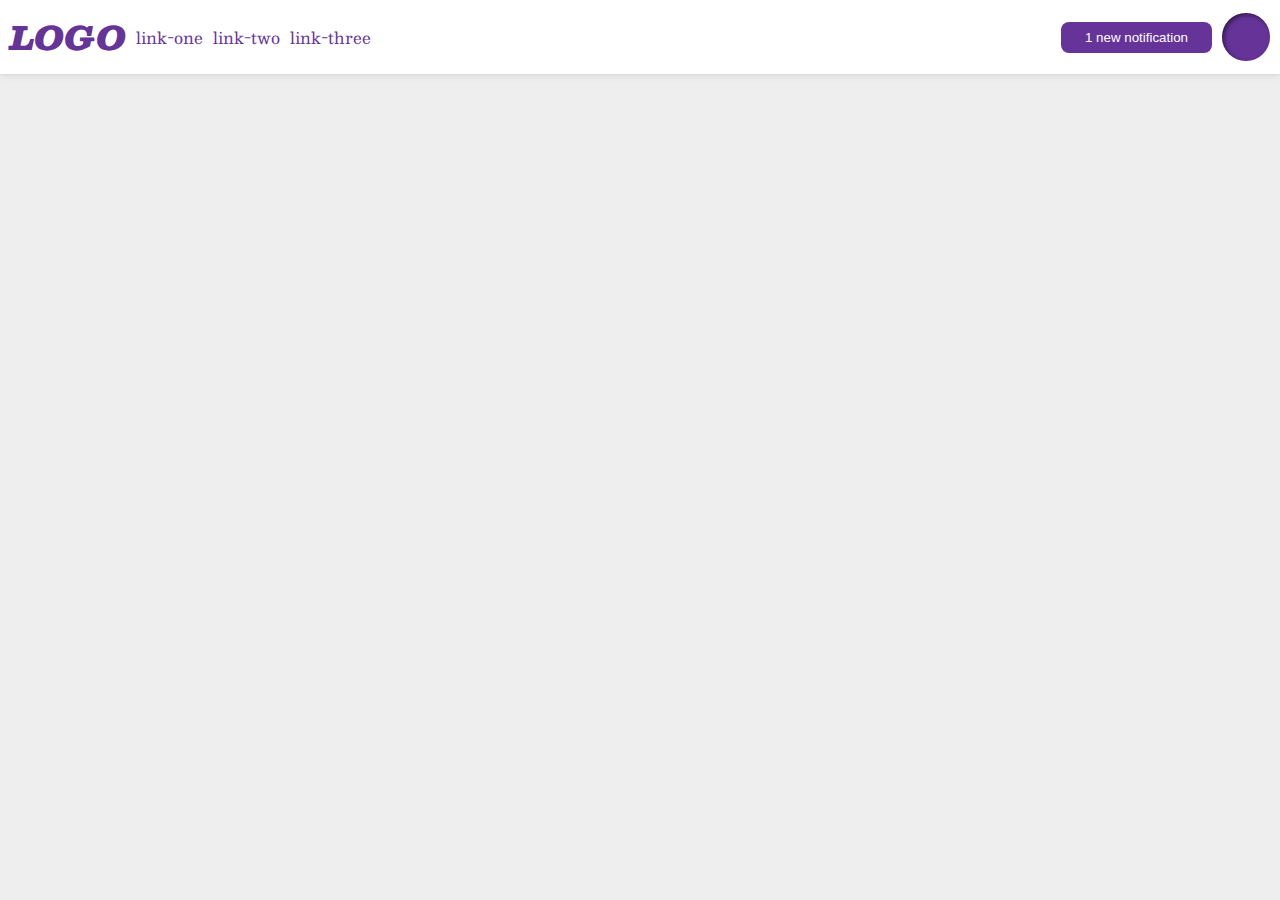
<file: flex/03-flex-header-2/index.html>
<!DOCTYPE html>
<html lang="en">
  <head>
    <meta charset="UTF-8">
    <meta http-equiv="X-UA-Compatible" content="IE=edge">
    <meta name="viewport" content="width=device-width, initial-scale=1.0">
    <title>Flex Header 2</title>
    <link rel="stylesheet" href="style.css">
  </head>
  <body>
    <div class="header">
      <div class="left-links">
        <div class="logo">
          LOGO
        </div>
        <ul class="links">
          <li><a href="https://google.com">link-one</a></li>
          <li><a href="https://google.com">link-two</a></li>
          <li><a href="https://google.com">link-three</a></li>
        </ul>
      </div>
      <div class="right-links">
        <button class="notifications">
          1 new notification
        </button>
        <div class="profile-image"></div>
      </div>
    </div>
  </body>
</html>
</file>
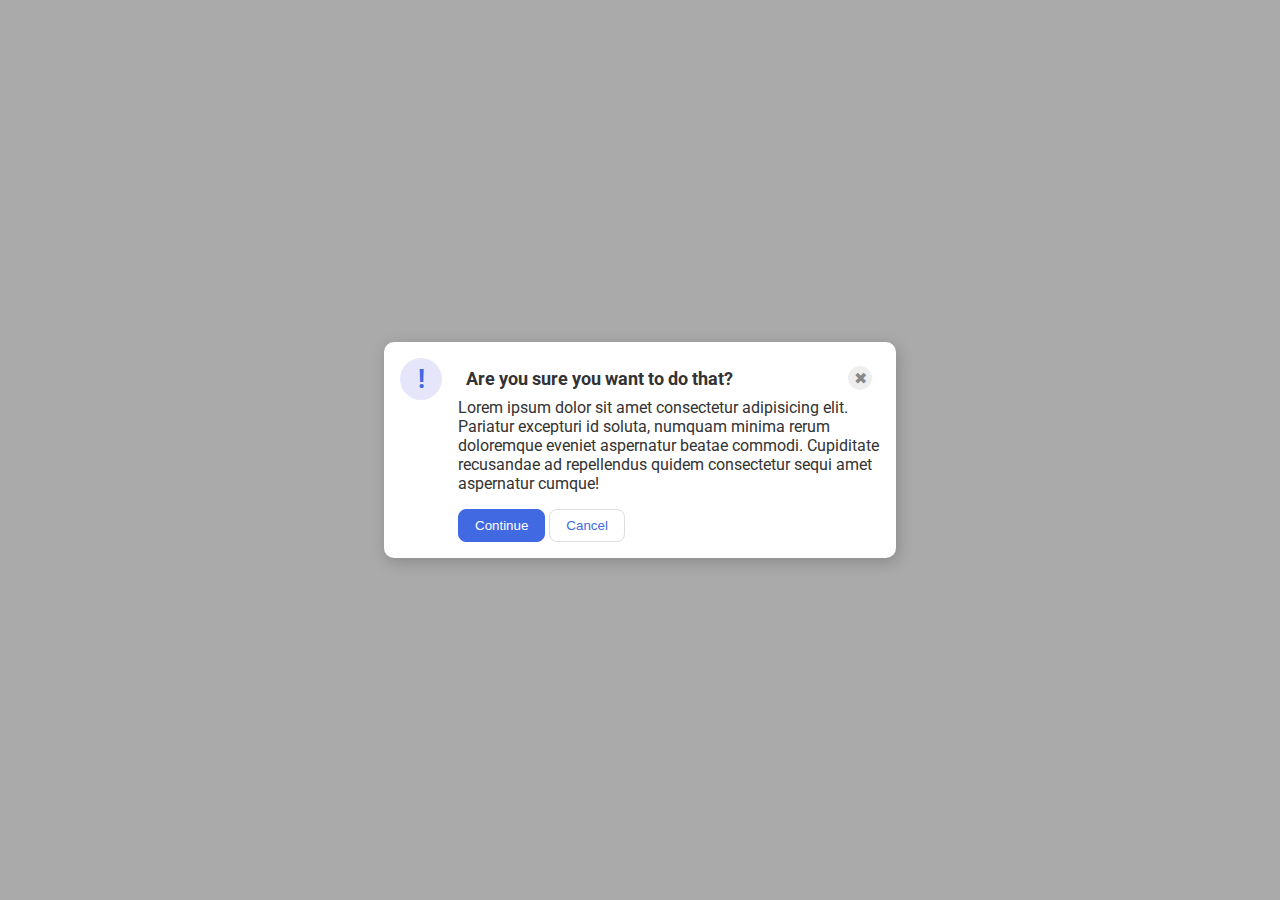
<file: flex/05-flex-modal/index.html>
<!DOCTYPE html>
<html lang="en">
  <head>
    <meta charset="UTF-8">
    <meta http-equiv="X-UA-Compatible" content="IE=edge">
    <meta name="viewport" content="width=device-width, initial-scale=1.0">
    <link rel="stylesheet" href="style.css">
    <title>Modal</title>
  </head>
  <body>
    <div class="modal">
      <div class="icon">!</div>
      <div class="container">
        <div class="header">Are you sure you want to do that?
          <button class="close-button">✖</button>
        </div>
        <div class="text">Lorem ipsum dolor sit amet consectetur adipisicing elit. Pariatur excepturi id soluta, numquam minima rerum doloremque eveniet aspernatur beatae commodi. Cupiditate recusandae ad repellendus quidem consectetur sequi amet aspernatur cumque!</div>
        <button class="continue">Continue</button>
        <button class="cancel">Cancel</button>
      </div>
    </div>
  </body>
</html>
</file>
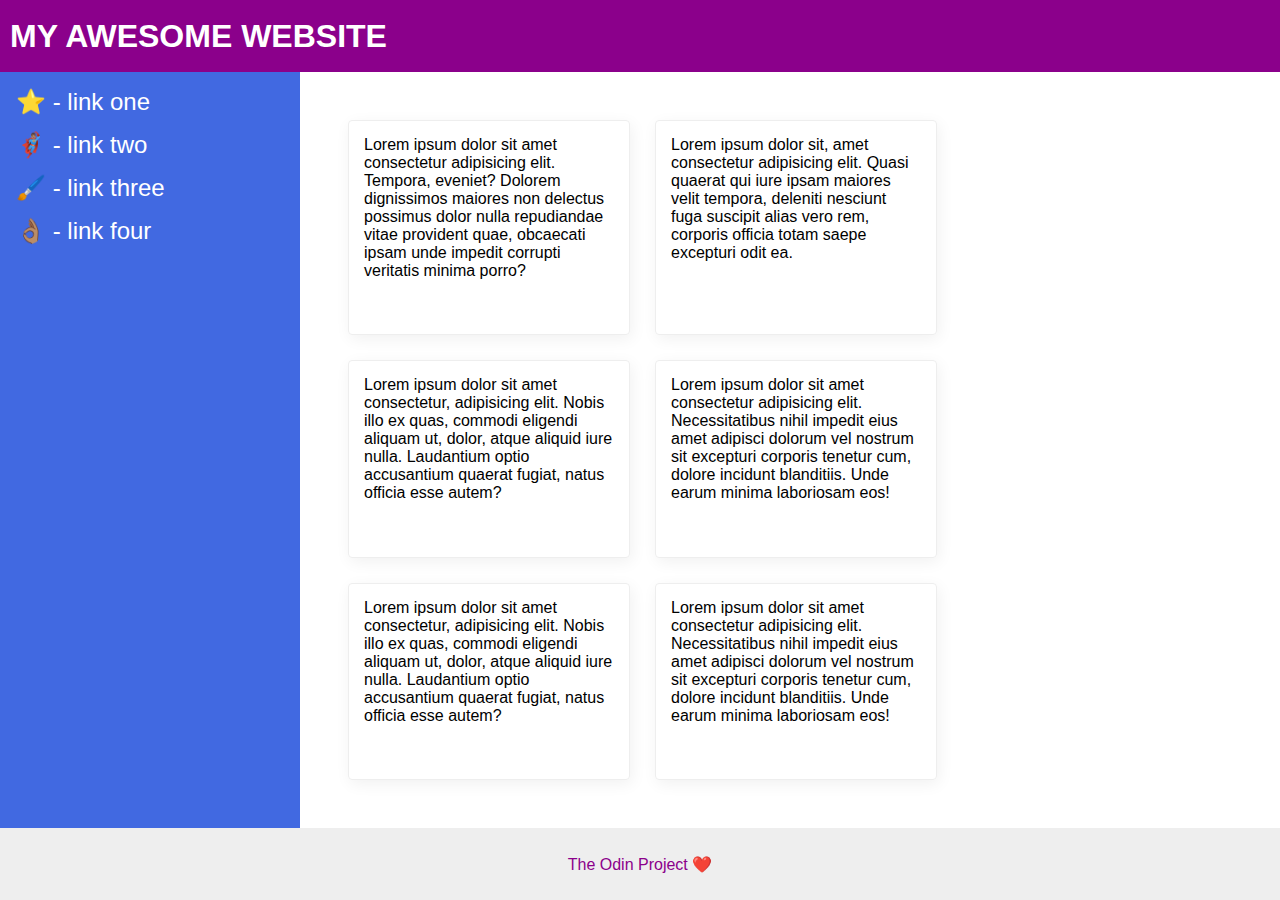
<file: flex/07-flex-layout-2/index.html>
<!DOCTYPE html>
<html lang="en">
  <head>
    <meta charset="UTF-8">
    <meta http-equiv="X-UA-Compatible" content="IE=edge">
    <meta name="viewport" content="width=device-width, initial-scale=1.0">
    <title>The Holy Grail</title>
    <link rel="stylesheet" href="style.css">
  </head>
  <body>
    <div class="header">
      MY AWESOME WEBSITE
    </div>
    
    <div class="container">
      <div class="sidebar">
        <ul>
          <li><a href="#">⭐ - link one</a></li>
          <li><a href="#">🦸🏽‍♂️ - link two</a></li>
          <li><a href="#">🖌️ - link three</a></li>
          <li><a href="#">👌🏽 - link four</a></li>
        </ul>
      </div>
  
      <div class="cards">
        <div class="card">Lorem ipsum dolor sit amet consectetur adipisicing elit. Tempora, eveniet? Dolorem dignissimos maiores non delectus possimus dolor nulla repudiandae vitae provident quae, obcaecati ipsam unde impedit corrupti veritatis minima porro?</div>
        <div class="card">Lorem ipsum dolor sit, amet consectetur adipisicing elit. Quasi quaerat qui iure ipsam maiores velit tempora, deleniti nesciunt fuga suscipit alias vero rem, corporis officia totam saepe excepturi odit ea.</div>
        <div class="card">Lorem ipsum dolor sit amet consectetur, adipisicing elit. Nobis illo ex quas, commodi eligendi aliquam ut, dolor, atque aliquid iure nulla. Laudantium optio accusantium quaerat fugiat, natus officia esse autem?</div>
        <div class="card">Lorem ipsum dolor sit amet consectetur adipisicing elit. Necessitatibus nihil impedit eius amet adipisci dolorum vel nostrum sit excepturi corporis tenetur cum, dolore incidunt blanditiis. Unde earum minima laboriosam eos!</div>
        <div class="card">Lorem ipsum dolor sit amet consectetur, adipisicing elit. Nobis illo ex quas, commodi eligendi aliquam ut, dolor, atque aliquid iure nulla. Laudantium optio accusantium quaerat fugiat, natus officia esse autem?</div>
        <div class="card">Lorem ipsum dolor sit amet consectetur adipisicing elit. Necessitatibus nihil impedit eius amet adipisci dolorum vel nostrum sit excepturi corporis tenetur cum, dolore incidunt blanditiis. Unde earum minima laboriosam eos!</div>
      </div>
    </div>
    
    <div class="footer">
      The Odin Project ❤️
    </div>
  </body>
</html>
</file>
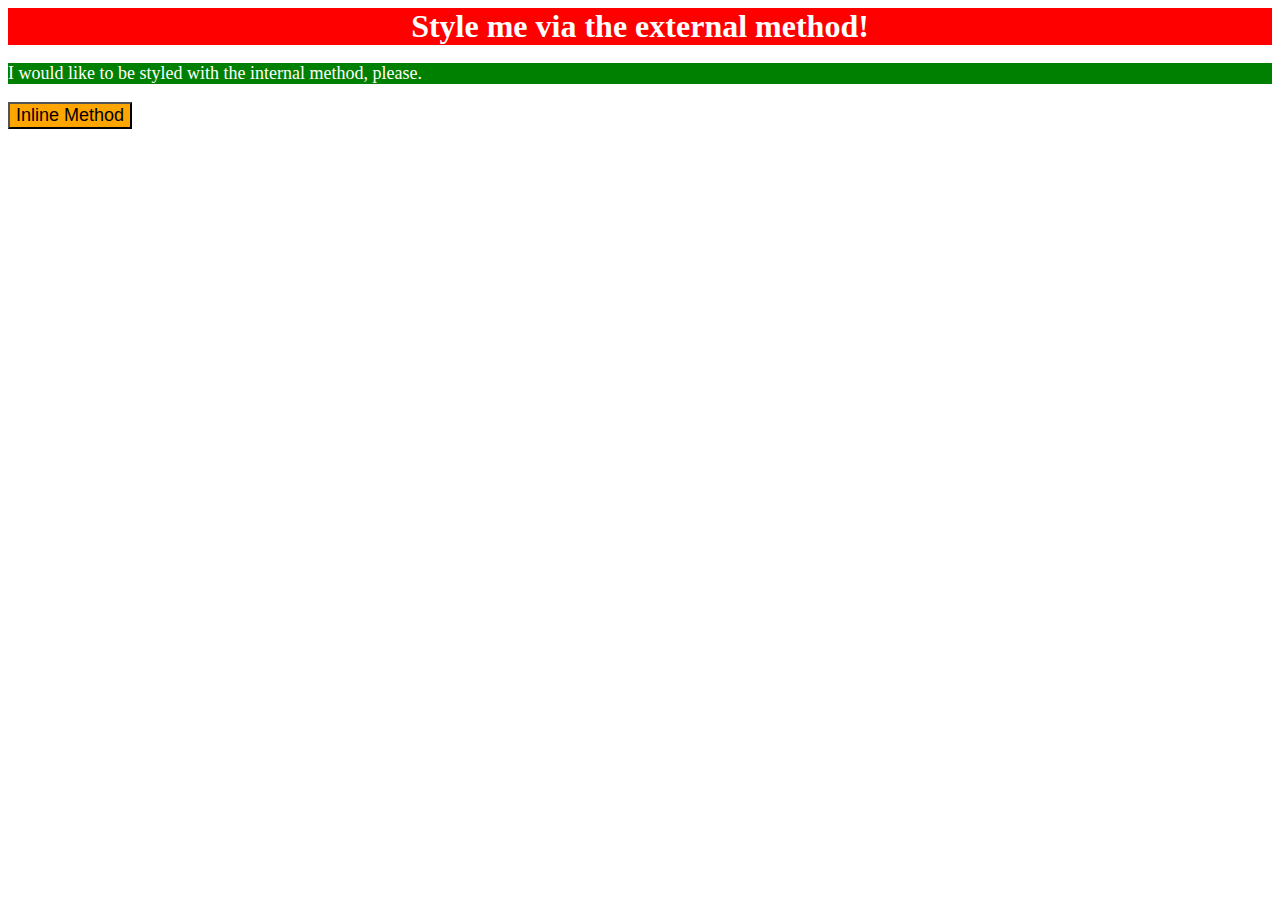
<file: foundations/01-css-methods/index.html>
<!DOCTYPE html>
<html lang="en">
  <head>
    <meta charset="UTF-8">
    <meta http-equiv="X-UA-Compatible" content="IE=edge">
    <meta name="viewport" content="width=device-width, initial-scale=1.0">
    <title>Methods for Adding CSS</title>
    <link rel="stylesheet" href="styles.css">
    <style>
      p {
        background-color: green;
        color: white;
        font-size: 18px;
      }
    </style>
  </head>
  <body>
    <div>Style me via the external method!</div>
    <p>I would like to be styled with the internal method, please.</p>
    <button style="background-color: orange; font-size: 18px;">Inline Method</button>
  </body>
</html>
</file>
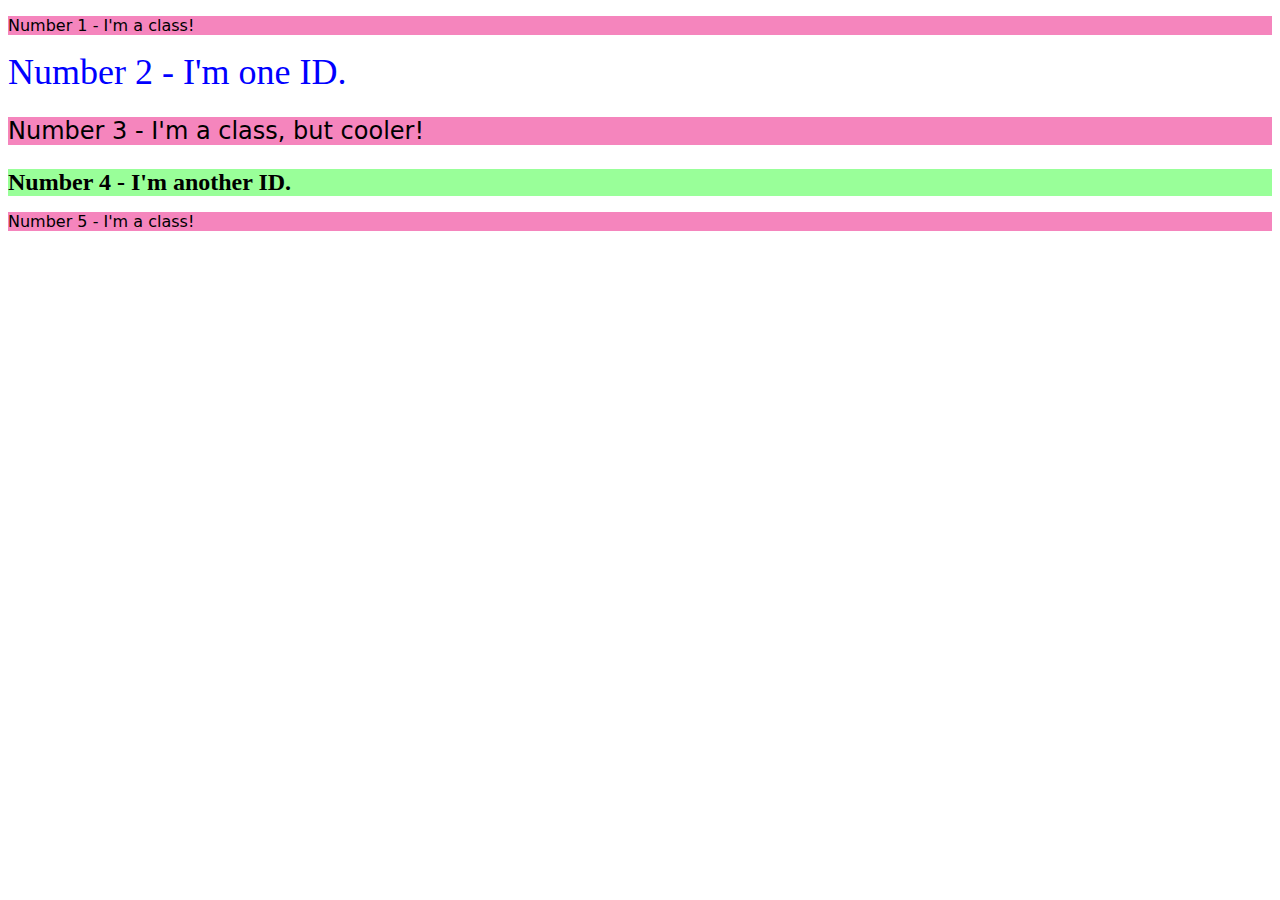
<file: foundations/02-class-id-selectors/index.html>
<!DOCTYPE html>
<html lang="en">
  <head>
    <meta charset="UTF-8">
    <meta http-equiv="X-UA-Compatible" content="IE=edge">
    <meta name="viewport" content="width=device-width, initial-scale=1.0">
    <title>Class and ID Selectors</title>
    <link rel="stylesheet" href="style.css">
  </head>
  <body>
    <p class="odd-number">Number 1 - I'm a class!</p>
    <div id="num2">Number 2 - I'm one ID.</div>
    <p class="odd-number number3p">Number 3 - I'm a class, but cooler!</p>
    <div id="num4">Number 4 - I'm another ID.</div>
    <p class="odd-number">Number 5 - I'm a class!</p>
  </body>
</html>
</file>
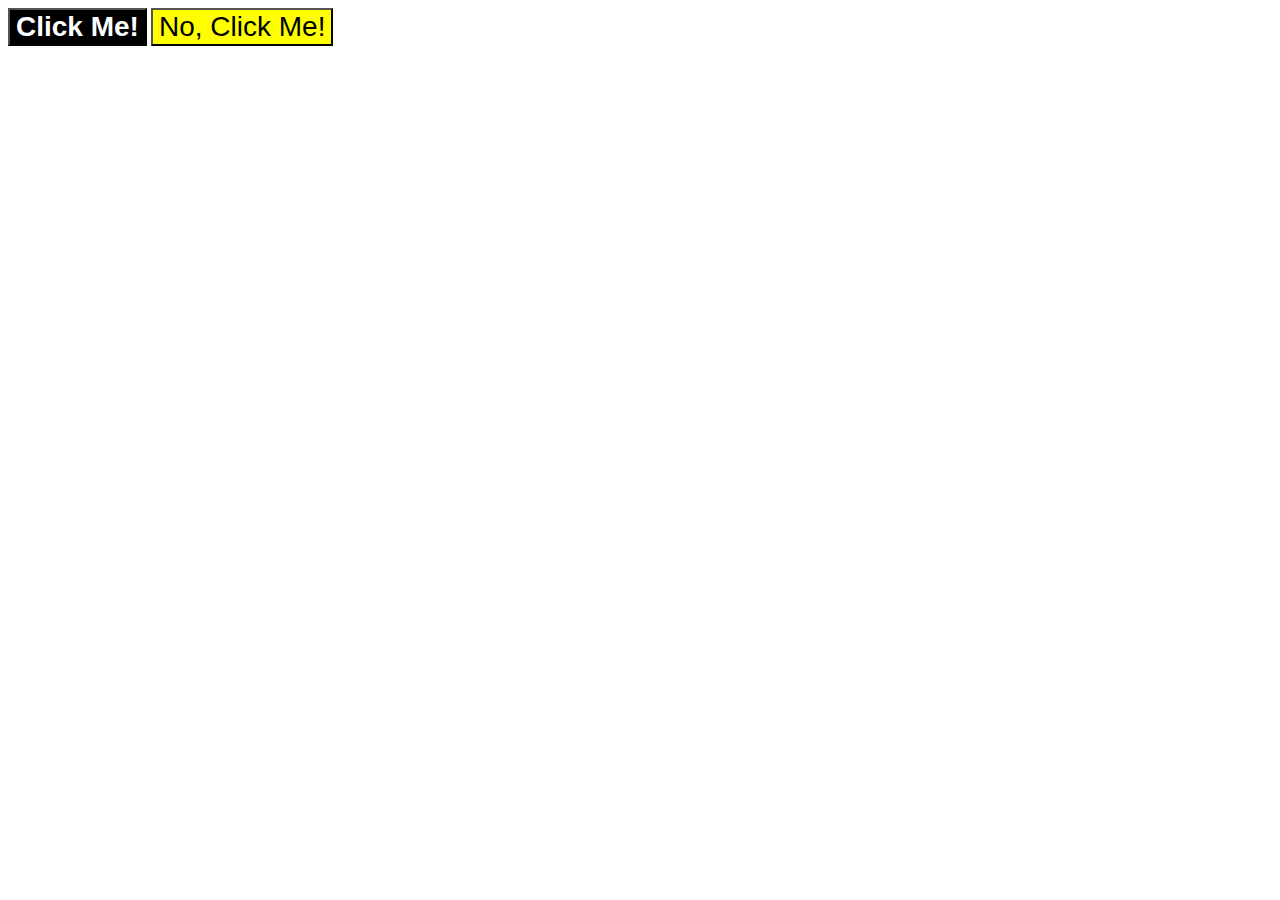
<file: foundations/03-grouping-selectors/index.html>
<!DOCTYPE html>
<html lang="en">
  <head>
    <meta charset="UTF-8">
    <meta http-equiv="X-UA-Compatible" content="IE=edge">
    <meta name="viewport" content="width=device-width, initial-scale=1.0">
    <title>Grouping Selectors</title>
    <link rel="stylesheet" href="style.css">
  </head>
  <body>
    <button class="btn1">Click Me!</button>
    <button class="btn2">No, Click Me!</button>
  </body>
</html>
</file>
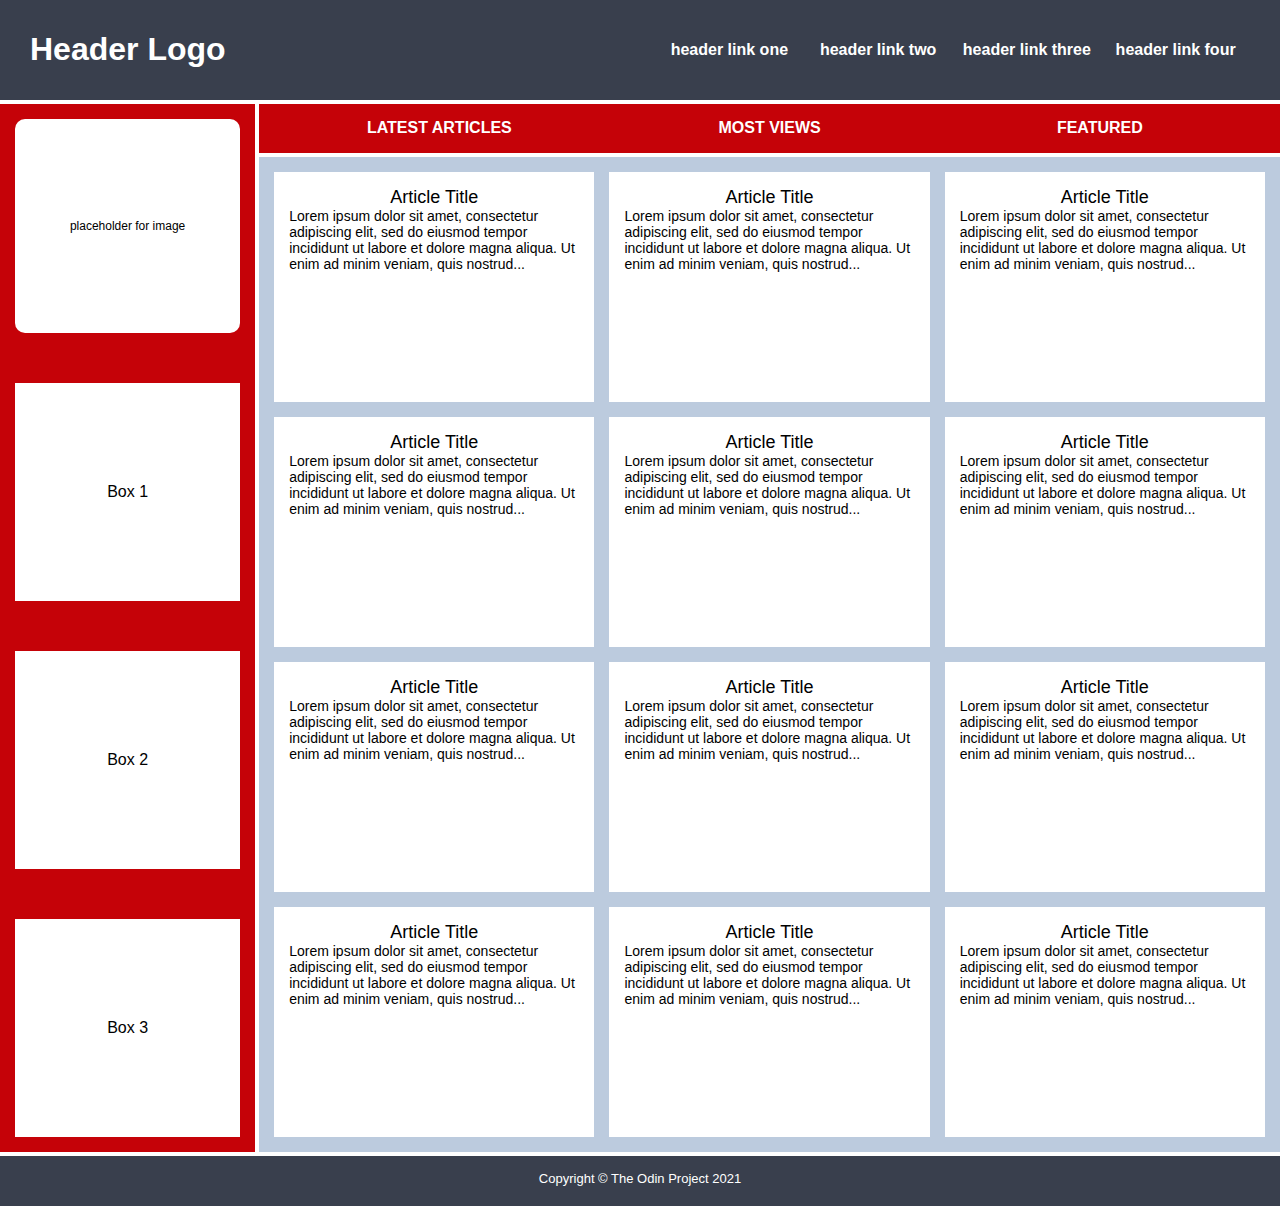
<file: grid/03-grid-layout-3/index.html>
<!DOCTYPE html>
<html lang="en">

<head>
  <meta charset="UTF-8">
  <meta http-equiv="X-UA-Compatible" content="IE=edge">
  <meta name="viewport" content="width=device-width, initial-scale=1.0">
  <title>Holy Grail Mockup</title>
  <link rel="stylesheet" href="style.css">
</head>

<body>
  <div class="container">

    <div class="header">
      <div class="logo">Header Logo</div>
      <div class="menu">
        <ul>
          <li>header link one</li>
          <li>header link two</li>
          <li>header link three</li>
          <li>header link four</li>
        </ul>
      </div>
    </div>

    <div class="sidebar">
      <div class="photo">
        <p>placeholder for image</p>
      </div>
      <div class="side-content">Box 1
      </div>
      <div class="side-content">Box 2
      </div>
      <div class="side-content">Box 3
      </div>
    </div>

    <div class="nav">
      <ul>
        <li>Latest Articles</li>
        <li>Most Views</li>
        <li>Featured</li>
      </ul>
    </div>

    <div class="article">
      <div class="card">
        <p class="title">Article Title</p>
        <p>Lorem ipsum dolor sit amet, consectetur adipiscing elit, sed do eiusmod tempor incididunt ut labore et dolore
          magna aliqua. Ut enim ad minim veniam, quis nostrud...</p>
      </div>
      <div class="card">
        <p class="title">Article Title</p>
        <p>Lorem ipsum dolor sit amet, consectetur adipiscing elit, sed do eiusmod tempor incididunt ut labore et dolore
          magna aliqua. Ut enim ad minim veniam, quis nostrud...</p>
      </div>
      <div class="card">
        <p class="title">Article Title</p>
        <p>Lorem ipsum dolor sit amet, consectetur adipiscing elit, sed do eiusmod tempor incididunt ut labore et dolore
          magna aliqua. Ut enim ad minim veniam, quis nostrud...</p>
      </div>
      <div class="card">
        <p class="title">Article Title</p>
        <p>Lorem ipsum dolor sit amet, consectetur adipiscing elit, sed do eiusmod tempor incididunt ut labore et dolore
          magna aliqua. Ut enim ad minim veniam, quis nostrud...</p>
      </div>
      <div class="card">
        <p class="title">Article Title</p>
        <p>Lorem ipsum dolor sit amet, consectetur adipiscing elit, sed do eiusmod tempor incididunt ut labore et dolore
          magna aliqua. Ut enim ad minim veniam, quis nostrud...</p>
      </div>
      <div class="card">
        <p class="title">Article Title</p>
        <p>Lorem ipsum dolor sit amet, consectetur adipiscing elit, sed do eiusmod tempor incididunt ut labore et dolore
          magna aliqua. Ut enim ad minim veniam, quis nostrud...</p>
      </div>
      <div class="card">
        <p class="title">Article Title</p>
        <p>Lorem ipsum dolor sit amet, consectetur adipiscing elit, sed do eiusmod tempor incididunt ut labore et dolore
          magna aliqua. Ut enim ad minim veniam, quis nostrud...</p>
      </div>
      <div class="card">
        <p class="title">Article Title</p>
        <p>Lorem ipsum dolor sit amet, consectetur adipiscing elit, sed do eiusmod tempor incididunt ut labore et dolore
          magna aliqua. Ut enim ad minim veniam, quis nostrud...</p>
      </div>
      <div class="card">
        <p class="title">Article Title</p>
        <p>Lorem ipsum dolor sit amet, consectetur adipiscing elit, sed do eiusmod tempor incididunt ut labore et dolore
          magna aliqua. Ut enim ad minim veniam, quis nostrud...</p>
      </div>
      <div class="card">
        <p class="title">Article Title</p>
        <p>Lorem ipsum dolor sit amet, consectetur adipiscing elit, sed do eiusmod tempor incididunt ut labore et dolore
          magna aliqua. Ut enim ad minim veniam, quis nostrud...</p>
      </div>
      <div class="card">
        <p class="title">Article Title</p>
        <p>Lorem ipsum dolor sit amet, consectetur adipiscing elit, sed do eiusmod tempor incididunt ut labore et dolore
          magna aliqua. Ut enim ad minim veniam, quis nostrud...</p>
      </div>
      <div class="card">
        <p class="title">Article Title</p>
        <p>Lorem ipsum dolor sit amet, consectetur adipiscing elit, sed do eiusmod tempor incididunt ut labore et dolore
          magna aliqua. Ut enim ad minim veniam, quis nostrud...</p>
      </div>
    </div>

    <div class="footer">
      <p>Copyright © The Odin Project 2021</p>
    </div>

  </div>
</body>

</html>
</file>
<file: flex/03-flex-header-2/style.css>
/* this is some magical font-importing.  
you'll learn about it later. */
@import url('https://fonts.googleapis.com/css2?family=Besley:ital,wght@0,400;1,900&display=swap');

body {
  margin: 0;
  background: #eee;
  font-family: Besley, serif;
}

.header {
  display: flex;
  justify-content: space-between;
  align-items: center;
  padding: 10px;
  background: white;
  border-bottom: 1px solid #ddd;
  box-shadow: 0 0 8px rgba(0,0,0,.1);
}

.profile-image {
  background: rebeccapurple;
  box-shadow: inset 2px 2px 4px rgba(0,0,0,.5);
  border-radius: 50%;
  width: 48px;
  height: 48px;
  flex-shrink: 0;
}

.left-links, .right-links{
  display: flex;
  align-items: center;
  gap: 10px;
}

.logo {
  color: rebeccapurple;
  font-size: 32px;
  font-weight: 900;
  font-style: italic;
}

button {
  border: none;
  border-radius: 8px;
  background: rebeccapurple;
  color: white;
  padding: 8px 24px;
}

a {
  /* this removes the line under our links */
  text-decoration: none;
  color: rebeccapurple;
}

ul {
  display: flex;
  list-style-type: none;
  margin: 0px;
  padding: 0px;
  gap: 10px;
}
</file>
<file: flex/05-flex-modal/style.css>
@import url('https://fonts.googleapis.com/css2?family=Roboto:wght@400;700&display=swap');

html, body {
  height: 100%;
}

body {
  font-family: Roboto, sans-serif;
  margin: 0;
  background: #aaa;
  color: #333;
  /* I'll give you this one for free lol */
  display: flex;
  align-items: center;
  justify-content: center;
}

.modal {
  background: white;
  width: 480px;
  border-radius: 10px;
  box-shadow: 2px 4px 16px rgba(0,0,0,.2);
}

.icon {
  color: royalblue;
  font-size: 26px;
  font-weight: 700;
  background: lavender;
  width: 42px;
  height: 42px;
  border-radius: 50%;
  display: flex;
  align-items: center;
  justify-content: center;
}

.close-button {
  background: #eee;
  border-radius: 50%;
  color: #888;
  font-weight: 400;
  font-size: 16px;
  height: 24px;
  width: 24px;
  display: flex;
  align-items: center;
  justify-content: center;
  border: 1px solid #eee;
  padding: 0;
}

button {
  cursor: pointer;
  padding: 8px 16px;
  border-radius: 8px;
}

button.continue {
  background: royalblue;
  border: 1px solid royalblue;
  color: white;
}

button.cancel {
  background: white;
  border: 1px solid #ddd;
  color: royalblue;
}


/* Solution */
 
.modal{
  display: flex;
  justify-content: center;
  padding: 16px;
  gap: 16px;
}

.icon{
  flex-shrink: 0;
}

.header{
  display: flex;
  font-weight: bold;
  align-items: center;
  justify-content: space-between;
  margin: 8px;
  font-size: 18px;
}

.text{
  margin-bottom: 16px;
}
</file>
<file: flex/07-flex-layout-2/style.css>
body {
  font-family: -apple-system, BlinkMacSystemFont, 'Segoe UI', Roboto, Oxygen, Ubuntu, Cantarell, 'Open Sans', 'Helvetica Neue', sans-serif;
  margin: 0;
  min-height: 100vh;
  display: flex;
  flex-direction: column;
}

.header {
  display: flex;
  align-items: center;
  height: 72px;
  background: darkmagenta;
  color: white;
  font-size: 32px;
  font-weight: 900;
  padding-left: 10px;
}

.footer {
  display: flex;
  align-items: center;
  justify-content: center;
  height: 72px;
  background: #eee;
  color: darkmagenta;
}

.sidebar {
  display: flex;
  flex-shrink: 0;
  width: 300px;
  background: royalblue;
  box-sizing: border-box;
  padding: 16px;
}

ul{
  font-size: 24px;
  list-style-type: none;
  padding: 0;
  margin: 0;
}

li{
  margin-bottom: 15px;
}

a{
  text-decoration: none;
  color: white;
}

.card {
  flex-wrap: wrap;
  border: 1px solid #eee;
  box-shadow: 2px 4px 16px rgba(0,0,0,.06);
  border-radius: 4px;
  padding: 15px;
  flex-basis: 250px;
  /* margin: 15px; */
}

.container{
  display: flex;
  flex-grow: 1;
}

.cards{
  display: flex;
  padding: 48px;
  flex-wrap: wrap;
  gap: 25px;
}
</file>
<file: foundations/01-css-methods/styles.css>
div {
    background-color: red;
    color: white;
    font-size: 32px;
    text-align: center;
    font-weight: bold;
}
</file>
<file: foundations/02-class-id-selectors/style.css>
.odd-number{
    background-color: rgb(245, 133, 189);
    font-family: Verdana, "DejaVu Sans", sans-serif;
}

#num2{
    color: rgb(0, 0, 255);
    font-size: 36px;
}

.odd-number.number3p{
    font-size: 24px;
}

#num4{
    background-color: rgb(153, 255, 153);
    font-size: 24px;
    font-weight: bold;
}
</file>
<file: foundations/03-grouping-selectors/style.css>
.btn1{
    background-color: black;
    color: #ffffff;
    font-weight: 700;
}

.btn2{
    background-color: rgb(255, 255, 0);
}

.btn1,
.btn2 {
    font-size: 28px;
    font-family: Helvetica, "Times New Roman", sans-serif;
}
</file>
<file: grid/03-grid-layout-3/style.css>
* {
  margin: 0;
  padding: 0;
}

.container {
  display: grid;
  grid-template: .5fr .25fr 5fr .25fr / 1fr 4fr;
  gap: 4px;
  text-align: center;
}

.container div {
  padding: 15px;
  font-size: 32px;
  font-family: Helvetica;
  font-weight: bold;
  color: white;
}

.header {
  display: grid;
  grid-template-columns: 1fr 1fr;
  grid-column: 1 / 3;
  align-items: center;
  justify-content: space-between;
  background-color: #393f4d;
}

.logo{
  display: grid;
  justify-self: start;
}

.header ul > li{
  list-style-type: none;
}

.menu ul,
.menu li {
  font-size: 16px;
}

.menu ul{
    display: grid;
    grid-template-columns: 1fr 1fr 1fr 1fr;
}

.sidebar {
  display: grid;
  grid-row: 2 / 4;
  gap: 50px;
  background-color: #C50208;
}

.sidebar .photo {
  display: grid;
  align-items: center;
  background-color: white;
  color: black;
  font-size: 12px;
  font-weight: normal;
  border-radius: 10px;
}


.sidebar .side-content {
  display: grid;
  align-items: center;
  background-color: white;
  color: black;
  font-size: 16px;
  font-weight: normal;
}

.nav {
  background-color: #C50208;
}

.nav ul li {
  font-size: 16px;
  text-transform: uppercase;
}

.nav ul{
  display: grid;
  grid-template-columns: 1fr 1fr 1fr;
  list-style-type: none;
}

.article {
  display: grid;
  grid-template-columns: repeat(auto-fit, minmax(250px, 1fr));
  gap: 15px;
  background-color: #bccbde;
}

.article p {
  font-size: 18px;
  font-family: sans-serif;
  color: white;
  text-align: left;
}

.article .card {
  background-color: #FFFFFF;
  color: black;
  text-align: center;
  height: 200px;
}

.card p {
  color: black;
  font-weight: normal;
  font-size: 14px;
}

.card .title {
  font-size: 18px;
  text-align: center;
}

.footer {
  grid-column: 1 / 3;
  background-color: #393f4d;
}

.footer p {
  font-size: 13px;
  font-weight: normal;
}
</file>
